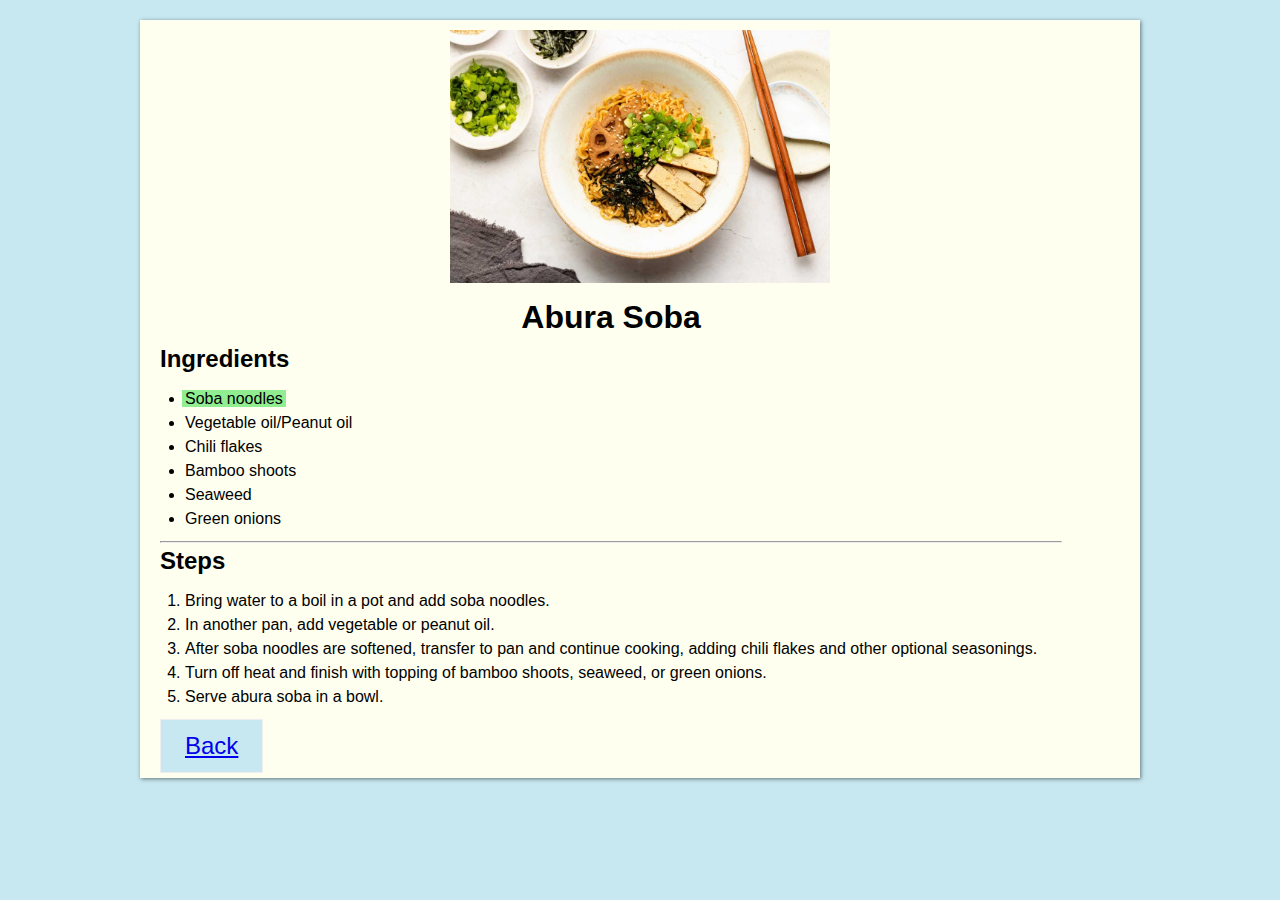
<file: recipes/abura_soba.html>
<!DOCTYPE html>
<html lang="en">
<head>
    <meta charset="UTF-8">
    <meta name="viewport" content="width=device-width, initial-scale=1.0">
    <title>Abura Soba</title>
    <link rel="stylesheet" href="./styles/style.css">
</head>
<body>
<div class="recipe-card">
        <img src="./images/abura_soba.jpg" alt="A photo of Abura Soba">
        <div class="recipe-contents">
            <h1 class ="title">Abura Soba</h1>
            <h2>Ingredients</h2>
            <ul class="ingredients"> 
                <li><span class="highlight">Soba noodles</span></li>
                <li>Vegetable oil/Peanut oil</li>
                <li>Chili flakes</li>
                <li>Bamboo shoots</li>
                <li>Seaweed</li>
                <li>Green onions</li>
            </ul>
            <hr>
            <h2>Steps</h2>
            <ol class="steps">
                <li>Bring water to a boil in a pot and add soba noodles.</li>
                <li>In another pan, add vegetable or peanut oil.</li>
                <li>After soba noodles are softened, transfer to pan and continue cooking, adding chili flakes and other optional seasonings.</li>
                <li>Turn off heat and finish with topping of bamboo shoots, seaweed, or green onions.</li>
                <li>Serve abura soba in a bowl.</li>
            </ol>
            <button class="button">
                <a href="../index.html">Back</a>
            </button>
        </div>
</div>
</body>
</html>
</file>
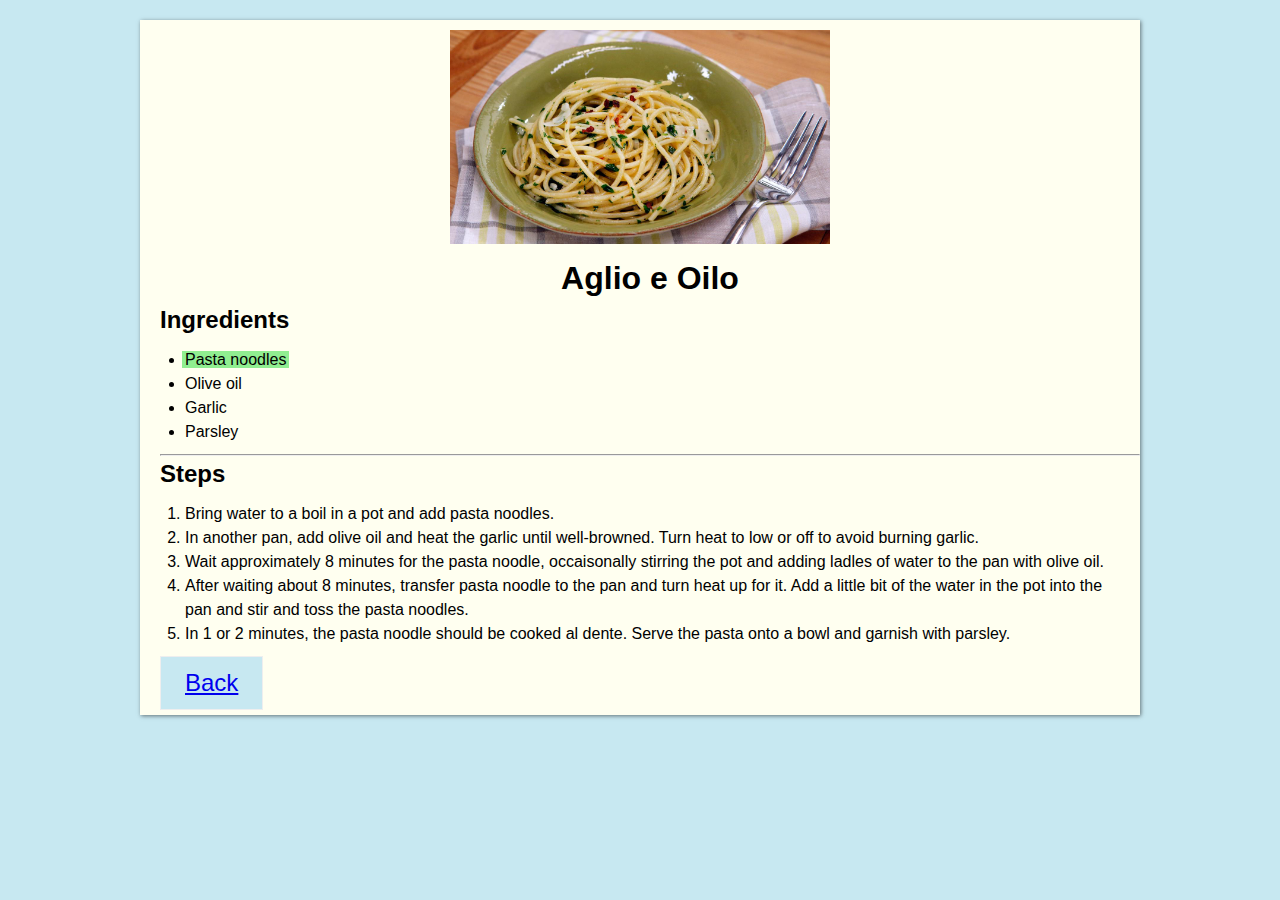
<file: recipes/aglio_e_oilo.html>
<!DOCTYPE html>
<html lang="en">
<head>
    <meta charset="UTF-8">
    <meta name="viewport" content="width=device-width, initial-scale=1.0">
    <title>Aglio e Oilo</title>
    <link rel="stylesheet" href="./styles/style.css">
</head>
<body>
<div class="recipe-card">
        <img src="./images/aglio_e_oilo.jpg" alt="A photo of Aglio e Oilo">
        <div class="recipe-contents">
            <h1 class="title">Aglio e Oilo</h1>
            <h2>Ingredients</h2>
            <ul class="ingredients"> 
                <li><span class="highlight">Pasta noodles</span></li>
                <li>Olive oil</li>
                <li>Garlic</li>
                <li>Parsley</li>
            </ul>
            <hr>
            <h2>Steps</h2>
            <ol class="recipe-instructions">
                <li>Bring water to a boil in a pot and add pasta noodles.</li>
                <li>In another pan, add olive oil and heat the garlic until well-browned. Turn heat to low or off to avoid burning garlic.</li>
                <li>Wait approximately 8 minutes for the pasta noodle, occaisonally stirring the pot and adding ladles of water to the pan with olive oil.</li>
                <li>After waiting about 8 minutes, transfer pasta noodle to the pan and turn heat up for it. Add a little bit of the water in the pot into the pan and stir and toss the pasta noodles.</li>
                <li>In 1 or 2 minutes, the pasta noodle should be cooked al dente. Serve the pasta onto a bowl and garnish with parsley.</li>
            </ol>
            <button class="button">
                <a href="../index.html">Back</a>
            </button>
        </div>
</div>
</body>
</html>
</file>
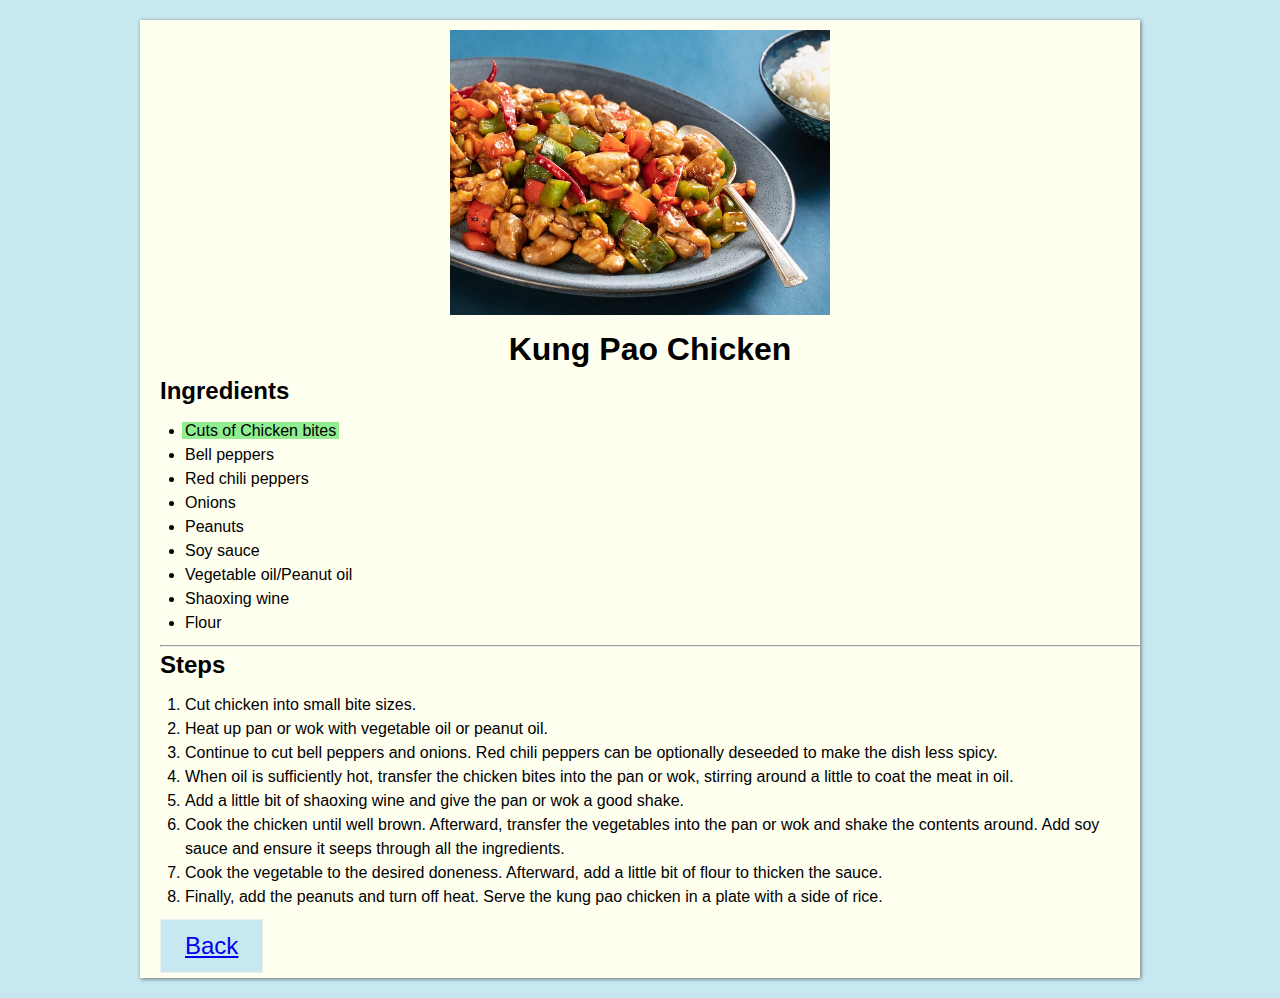
<file: recipes/kung_pao_chicken.html>
<!DOCTYPE html>
<html lang="en">
<head>
    <meta charset="UTF-8">
    <meta name="viewport" content="width=device-width, initial-scale=1.0">
    <title>Kung Pao Chicken</title>
    <link rel="stylesheet" href="./styles/style.css">
</head>
<body>
<div class="recipe-card">
        <img src="./images/kung_pao_chicken.webp" alt="A photo of Kung Pao Chicken">
        <div class="recipe-contents">
            <h1 class="title">Kung Pao Chicken</h1>  
            <h2>Ingredients</h2>
            <ul class="ingredients"> 
                <li><span class="highlight">Cuts of Chicken bites</span></li>
                <li>Bell peppers</li>
                <li>Red chili peppers</li>
                <li>Onions</li>
                <li>Peanuts</li>
                <li>Soy sauce</li>
                <li>Vegetable oil/Peanut oil</li>
                <li>Shaoxing wine</li>
                <li>Flour</li>
            </ul>
            <hr>
            <h2>Steps</h2>
            <ol class="recipe-instructions">
                <li>Cut chicken into small bite sizes.</li>
                <li>Heat up pan or wok with vegetable oil or peanut oil.</li>
                <li>Continue to cut bell peppers and onions. Red chili peppers can be optionally deseeded to make the dish less spicy.</li>
                <li>When oil is sufficiently hot, transfer the chicken bites into the pan or wok, stirring around a little to coat the meat in oil.</li>
                <li>Add a little bit of shaoxing wine and give the pan or wok a good shake.</li>
                <li>Cook the chicken until well brown. Afterward, transfer the vegetables into the pan or wok and shake the contents around. Add soy sauce and ensure it seeps through all the ingredients.</li>
                <li>Cook the vegetable to the desired doneness. Afterward, add a little bit of flour to thicken the sauce.</li>
                <li>Finally, add the peanuts and turn off heat. Serve the kung pao chicken in a plate with a side of rice.</li>
            </ol>
            <button class="button">
                <a href="../index.html">Back</a>
            </button>
        </div>
</div>
</body>
</html>
</file>
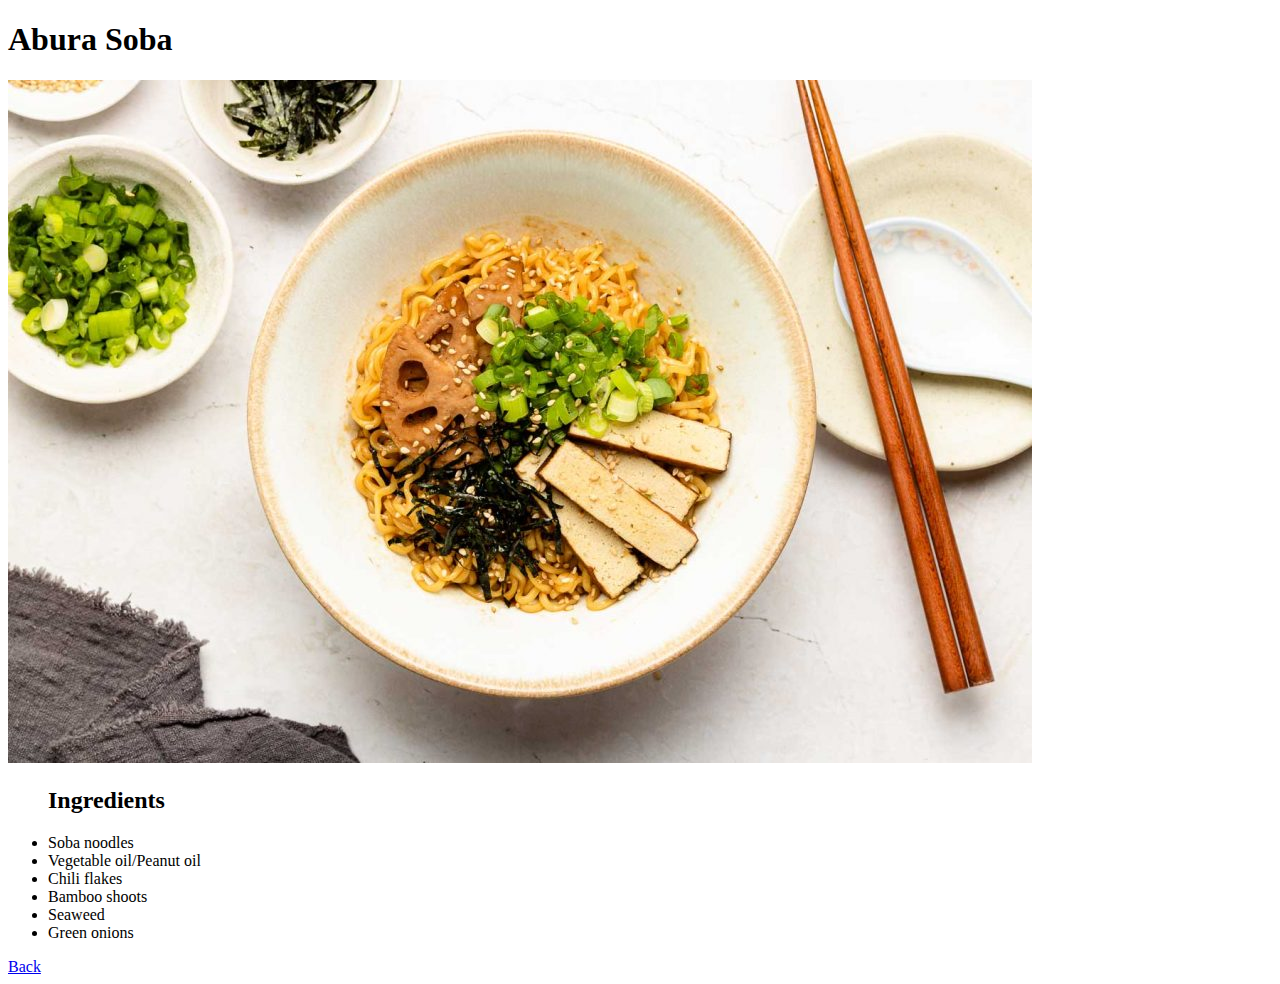
<file: recipes/recipe3.html>
<!DOCTYPE html>
<html lang="en">
<head>
    <meta charset="UTF-8">
    <meta name="viewport" content="width=device-width, initial-scale=1.0">
    <title>Abura Soba</title>
</head>
<body>
    <h1>Abura Soba</h1>
    <img src="./images/abura_soba.jpg" alt="A photo of Abura Soba">
    <ul> <h2>Ingredients</h2>
        <li>Soba noodles</li>
        <li>Vegetable oil/Peanut oil</li>
        <li>Chili flakes</li>
        <li>Bamboo shoots</li>
        <li>Seaweed</li>
        <li>Green onions</li>
    </ul>
    <a href="../index.html">Back</a>
</body>
</html>
</file>
<file: recipes/styles/style.css>
* {
  line-height: 1.5;
  margin: 0;
  padding: 0;
  box-sizing: border-box;
  }

  body {
    font-family: Arial, Helvetica, sans-serif;
    background-color: #c7e8f1;
  }


  img {
    width: 400px;
    height: auto;
    display: block;
    padding: 10px;
    margin: 0 auto;
  }

  .title {
    margin-top: -20px;
    text-align: center;
  }
  .recipe-card {
    width:1000px;
    background-color: ivory;
    margin: 20px auto;
    box-shadow: 1px 1px 4px rgba(0, 0, 0, .5); 
  }
  .recipe-contents {
    padding-top: 20px;
    display: inline-block;
    margin-left: 20px;
  }

  ul, ol {
    display: inline-block;
    margin: 10px 25px;
  }

  .button {
    background: #c7e8f1;
    border: 1px solid #eee;
    display: block;
    padding: 8px 24px;
    font-size: 24px;
    margin-bottom: 5px;
  }

  span.highlight {
    background-color: lightgreen;
    padding: 0 3px;
    margin: 0 -3px;
  }
</file>
